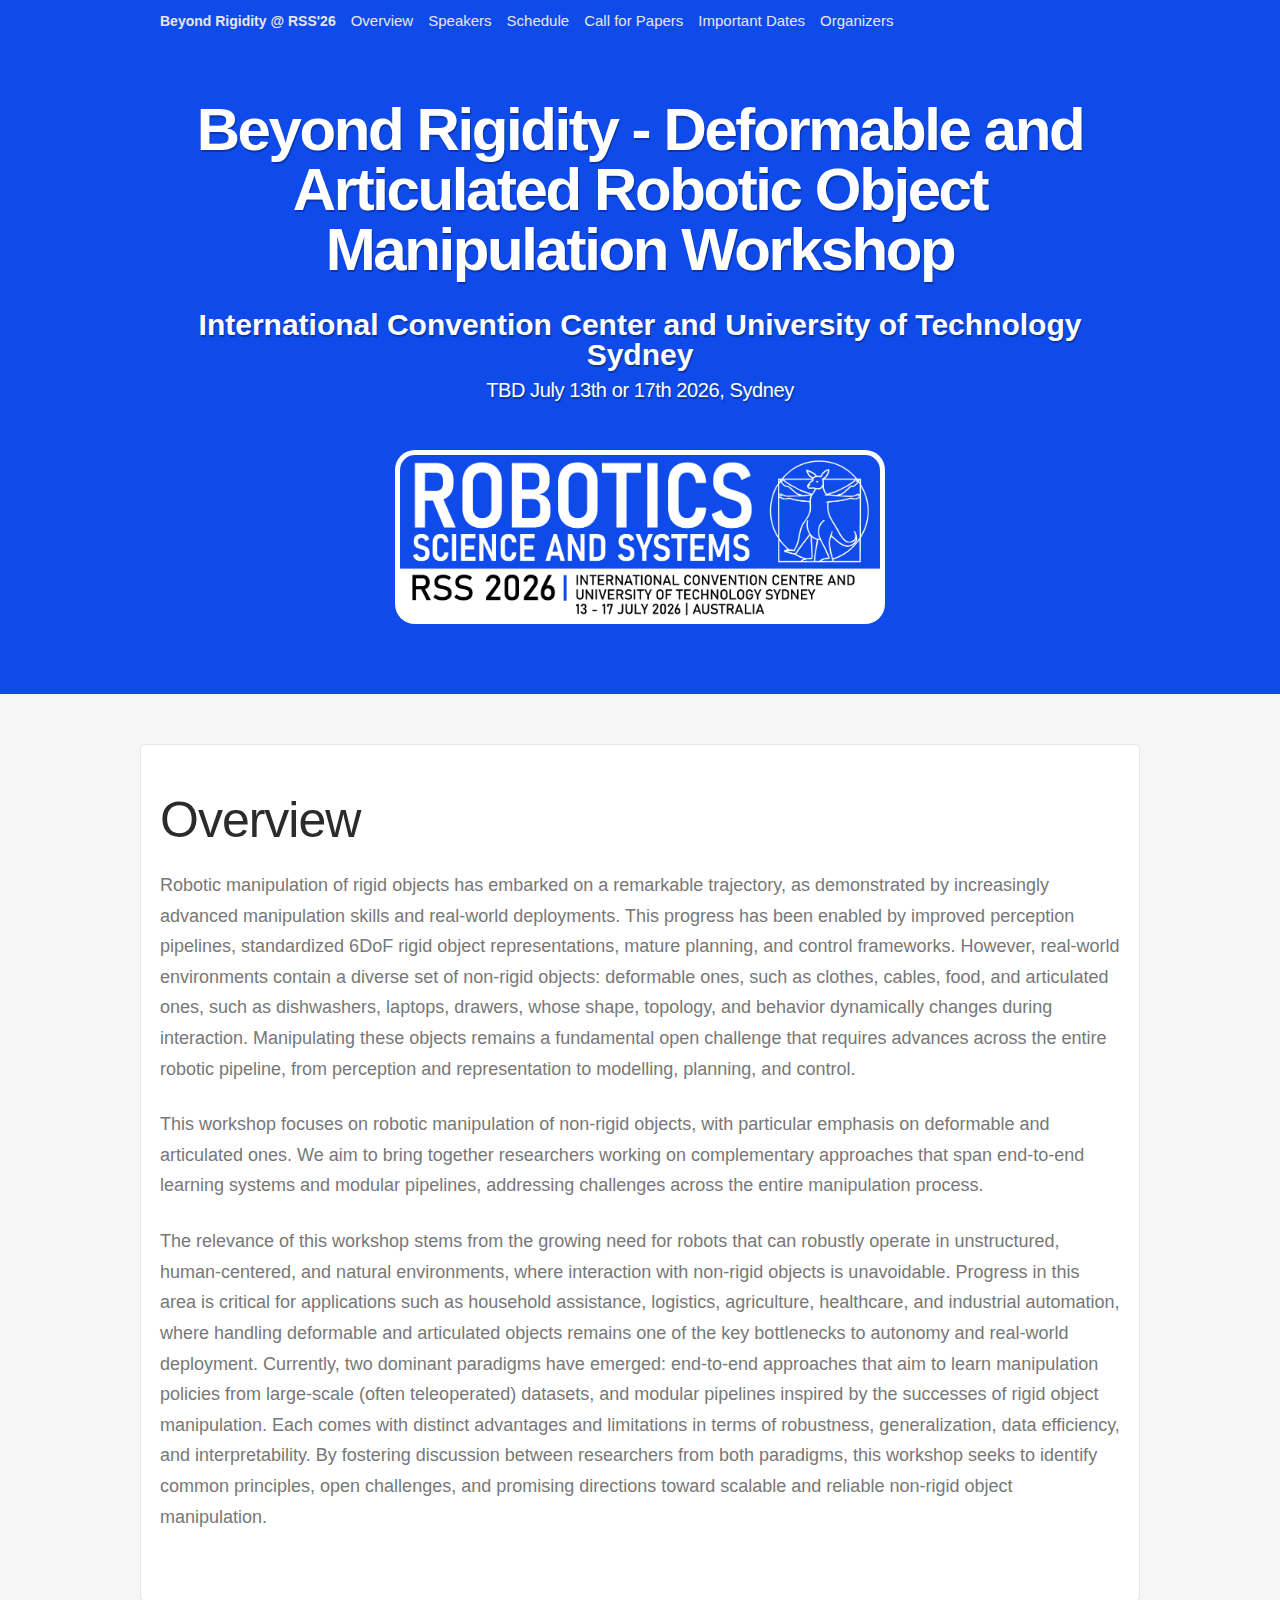
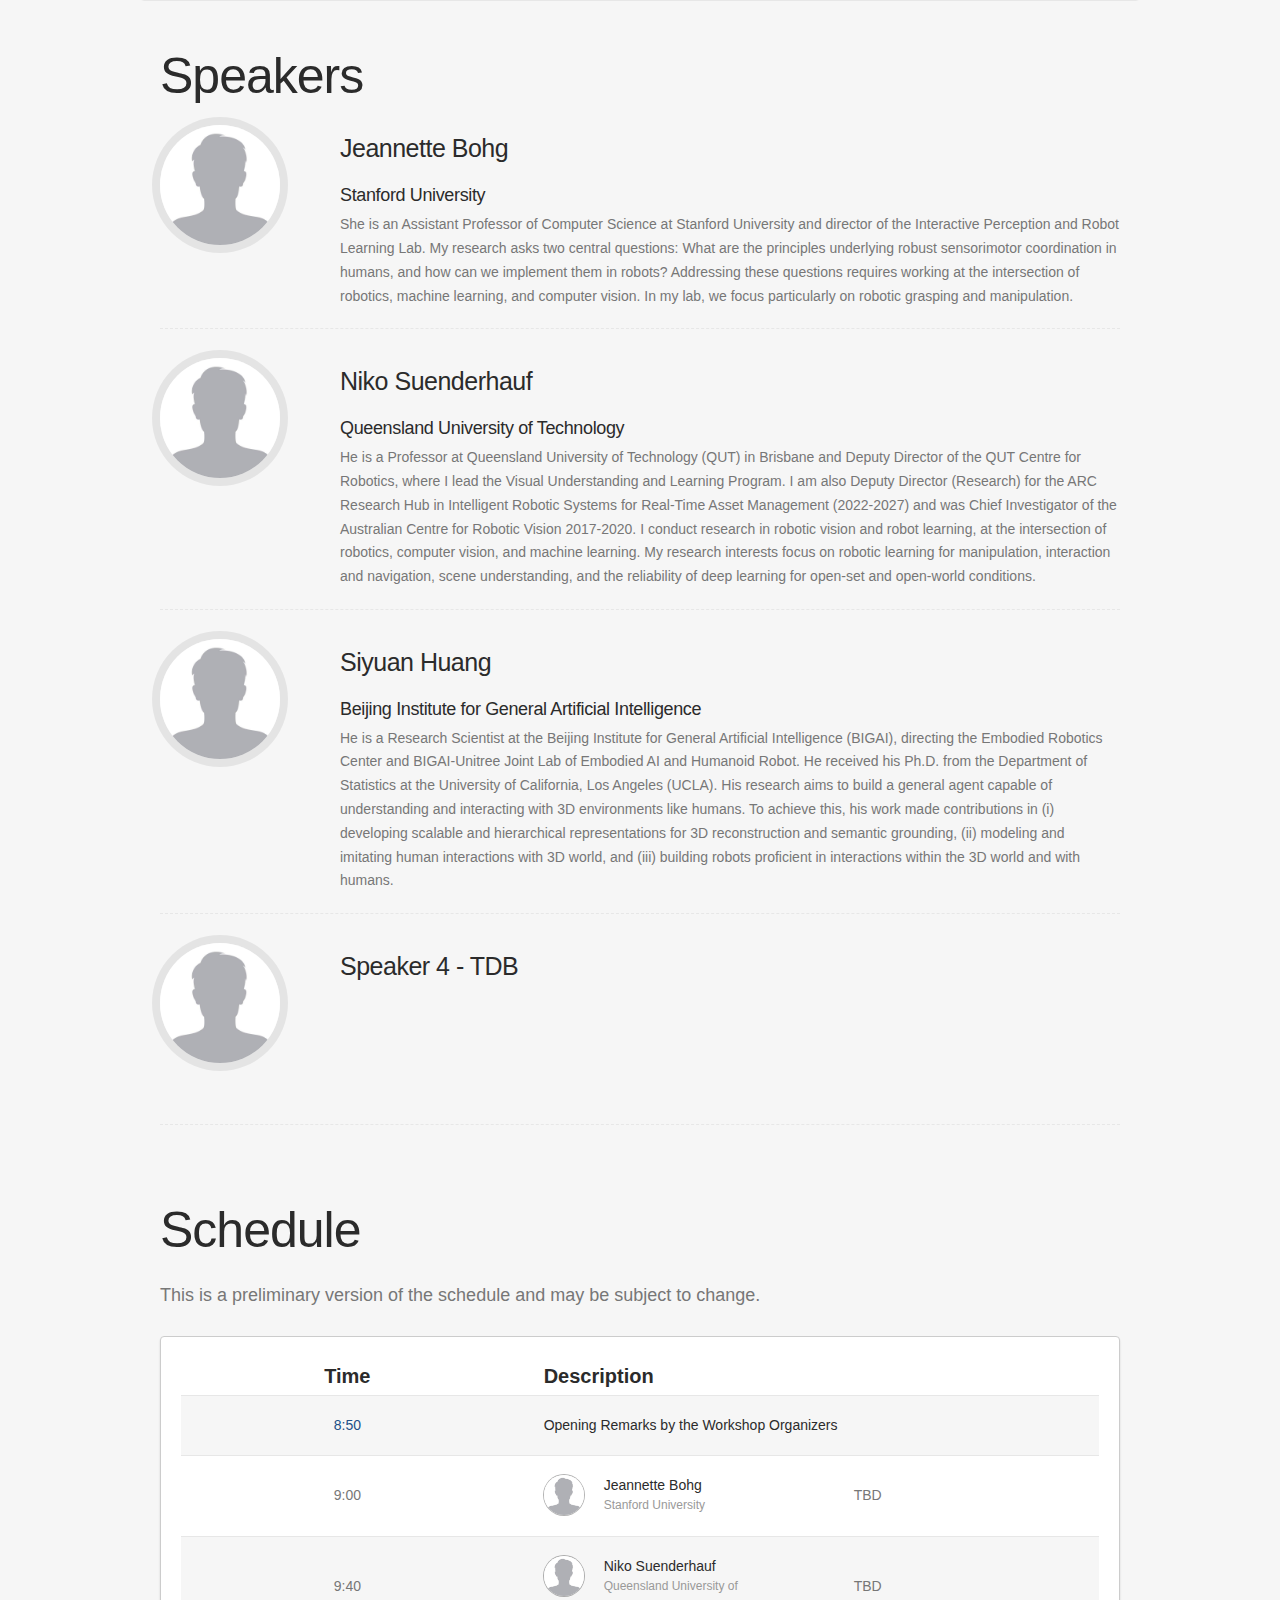
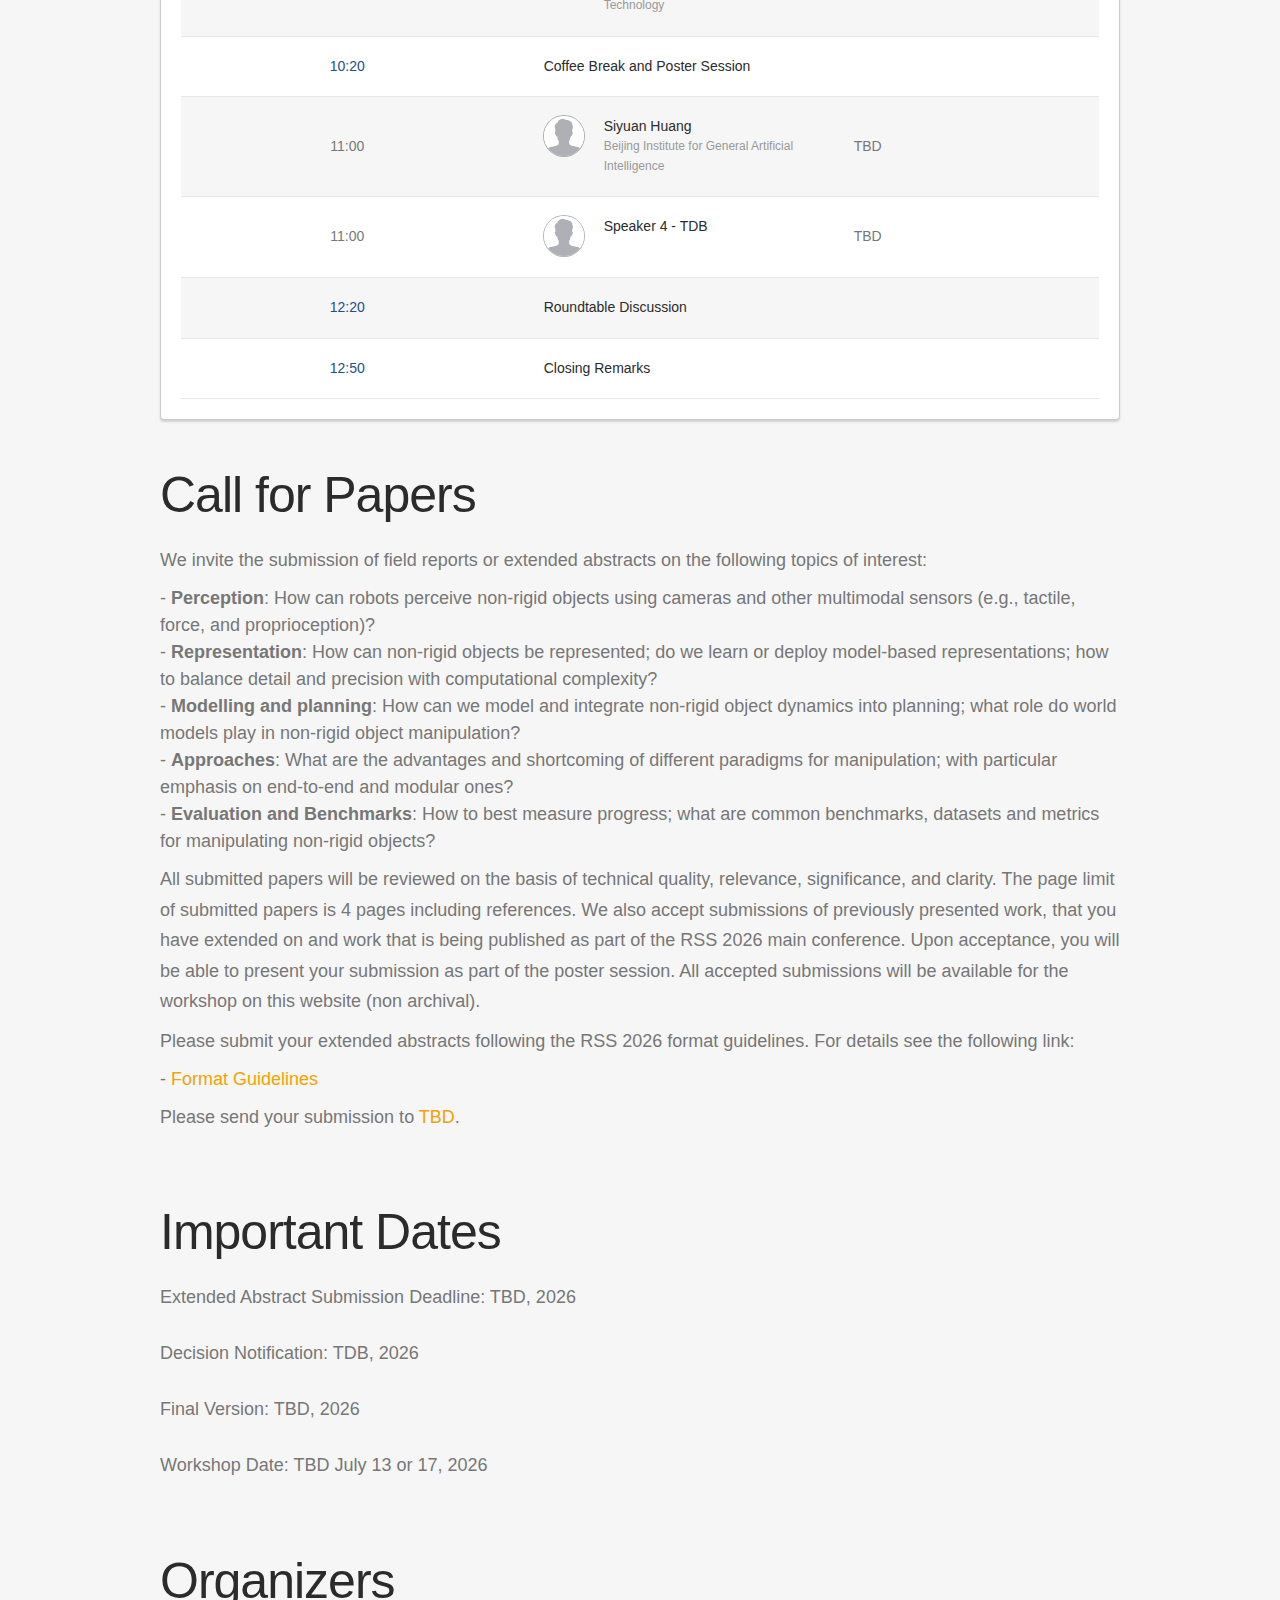
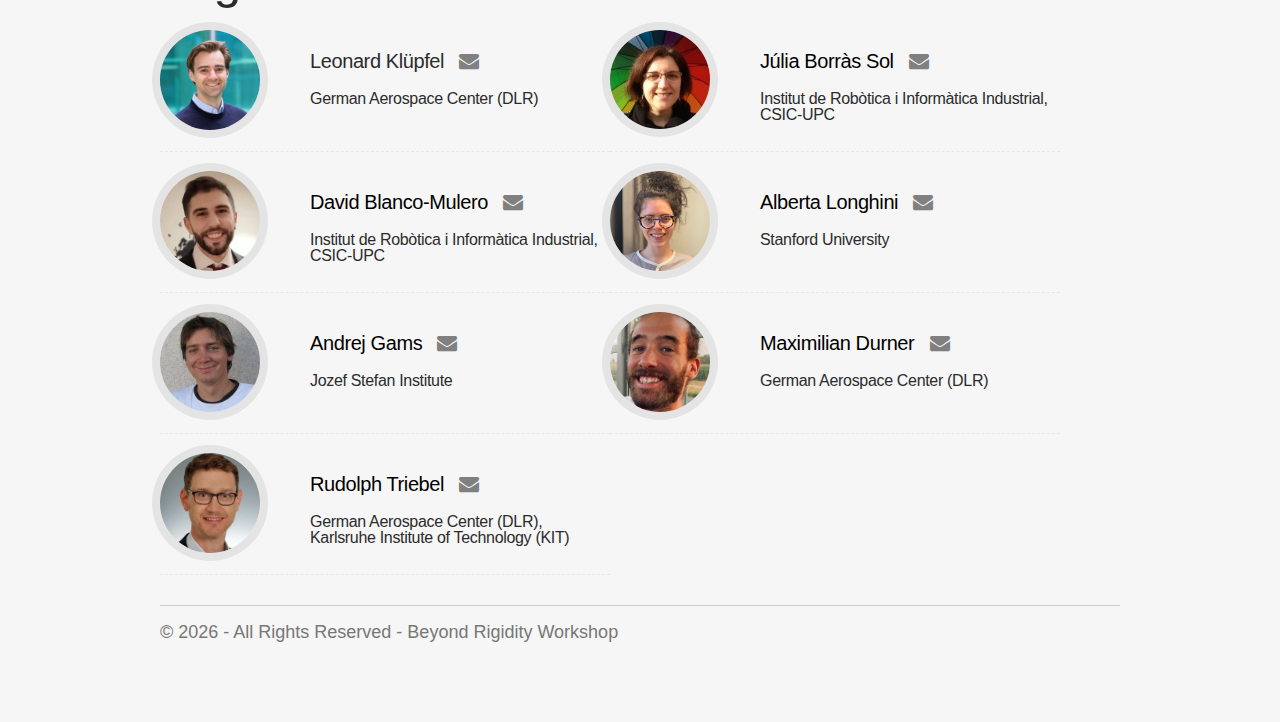
<file: index.html>
<!doctype html><html itemscope itemtype=http://schema.org/Event><head><meta name=generator content="Hugo 0.155.3"><title itemprop=name>Beyond Rigidity - Deformable and Articulated Robotic Object Manipulation Workshop</title><meta charset=utf-8><meta name=author content="Beyond Rigidity - Deformable and Articulated Robotic Object Manipulation Workshop"><meta name=description content><meta name=viewport content="width=device-width"><meta http-equiv=X-UA-Compatible content="IE=edge,chrome=1"><meta property="og:url" content="https://rss2026-beyond-rigidity.github.io/"><meta property="og:site_name" content="Beyond Rigidity"><meta property="og:title" content="Beyond Rigidity"><meta property="og:locale" content="en"><meta property="og:type" content="website"><meta property="og:image" content="https://rss2026-beyond-rigidity.github.io/img/RSS2026-logo.png"><meta name=twitter:card content="summary_large_image"><meta name=twitter:image content="https://rss2026-beyond-rigidity.github.io/img/RSS2026-logo.png"><meta name=twitter:title content="Beyond Rigidity"><link rel="shortcut icon" href=https://rss2026-beyond-rigidity.github.io/img/favicon.ico type=image/x-icon><link rel=apple-touch-icon href=https://rss2026-beyond-rigidity.github.io/img/RSS2026-logo.png><link rel=stylesheet type=text/css href=https://rss2026-beyond-rigidity.github.io/css/main.css><link rel=stylesheet type=text/css href=https://rss2026-beyond-rigidity.github.io/css/font-awesome.min.css></head><body><div class=global><nav id=nav><ul class=wrapper><li class=nav-item-title><a href=# title="Beyond Rigidity @ RSS'26" class=nav-link-title>Beyond Rigidity @ RSS'26</a></li><li class=nav-item><a href=#about title=Overview class=nav-link>Overview</a></li><li class=nav-item><a href=#speakers title=Speakers class=nav-link>Speakers</a></li><li class=nav-item><a href=#schedule title=Schedule class=nav-link>Schedule</a></li><li class=nav-item><a href=#submission title="Call for Papers" class=nav-link>Call for Papers</a></li><li class=nav-item><a href=#dates title="Important Dates" class=nav-link>Important Dates</a></li><li class=nav-item><a href=#organizers title=Organizers class=nav-link>Organizers</a></li></ul></nav><hr><header class=header><div class=wrapper><h1 class=logo-name><a class=logo-link href=# title="Beyond Rigidity - Deformable and Articulated Robotic Object Manipulation Workshop" itemprop=name>Beyond Rigidity - Deformable and Articulated Robotic Object Manipulation Workshop</a></h1><h2 class=subtitle></h2><a href=img/floor_plan.pdf target=_blank><h1 class=location-title>International Convention Center and University of Technology Sydney</h1><h2 class=tagline>TBD July 13th or 17th 2026, Sydney</h2></a><a href=https://roboticsconference.org/ target=_blank style=outline:none><img class=title-logo src=img/RSS2026-logo.png alt></a></div></header><hr><div class=content id=content><div class=wrapper><section class=about id=about><h2 class=section-title>Overview</h2><p>Robotic manipulation of rigid objects has embarked on a remarkable trajectory, as demonstrated by increasingly advanced manipulation skills and real-world deployments. This progress has been enabled by improved perception pipelines, standardized 6DoF rigid object representations, mature planning, and control frameworks. However, real-world environments contain a diverse set of non-rigid objects: deformable ones, such as clothes, cables, food, and articulated ones, such as dishwashers, laptops, drawers, whose shape, topology, and behavior dynamically changes during interaction. Manipulating these objects remains a fundamental open challenge that requires advances across the entire robotic pipeline, from perception and representation to modelling, planning, and control.</p><p>This workshop focuses on robotic manipulation of non-rigid objects, with particular emphasis on deformable and articulated ones. We aim to bring together researchers working on complementary approaches that span end-to-end learning systems and modular pipelines, addressing challenges across the entire manipulation process.</p><p>The relevance of this workshop stems from the growing need for robots that can robustly operate in unstructured, human-centered, and natural environments, where interaction with non-rigid objects is unavoidable. Progress in this area is critical for applications such as household assistance, logistics, agriculture, healthcare, and industrial automation, where handling deformable and articulated objects remains one of the key bottlenecks to autonomy and real-world deployment. Currently, two dominant paradigms have emerged: end-to-end approaches that aim to learn manipulation policies from large-scale (often teleoperated) datasets, and modular pipelines inspired by the successes of rigid object manipulation. Each comes with distinct advantages and limitations in terms of robustness, generalization, data efficiency, and interpretability. By fostering discussion between researchers from both paradigms, this workshop seeks to identify common principles, open challenges, and promising directions toward scalable and reliable non-rigid object manipulation.</p><div><br><br></div></section><section class=speakers id=speakers><h2 class=section-title>Speakers</h2><ul class=speakers-list><li class=speakers-item itemprop=performer itemscope itemtype=http://schema.org/Person><span class=speaker-photo><img class=photo src=https://rss2026-beyond-rigidity.github.io/img/tbd.jpg alt="Jeannette Bohg" itemprop=image></span><h3 class=speakers-name><span>Jeannette Bohg</span>
<a href target=_blank title></a></h3><h3 class=speakers-university>Stanford University</h3><p class=speakers-bio>She is an Assistant Professor of Computer Science at Stanford University and director of the Interactive Perception and Robot Learning Lab. My research asks two central questions: What are the principles underlying robust sensorimotor coordination in humans, and how can we implement them in robots? Addressing these questions requires working at the intersection of robotics, machine learning, and computer vision. In my lab, we focus particularly on robotic grasping and manipulation.</p></li><li class=speakers-item itemprop=performer itemscope itemtype=http://schema.org/Person><span class=speaker-photo><img class=photo src=https://rss2026-beyond-rigidity.github.io/img/tbd.jpg alt="Niko Suenderhauf" itemprop=image></span><h3 class=speakers-name><span>Niko Suenderhauf</span>
<a href target=_blank title></a></h3><h3 class=speakers-university>Queensland University of Technology</h3><p class=speakers-bio>He is a Professor at Queensland University of Technology (QUT) in Brisbane and Deputy Director of the QUT Centre for Robotics, where I lead the Visual Understanding and Learning Program. I am also Deputy Director (Research) for the ARC Research Hub in Intelligent Robotic Systems for Real-Time Asset Management (2022-2027) and was Chief Investigator of the Australian Centre for Robotic Vision 2017-2020. I conduct research in robotic vision and robot learning, at the intersection of robotics, computer vision, and machine learning. My research interests focus on robotic learning for manipulation, interaction and navigation, scene understanding, and the reliability of deep learning for open-set and open-world conditions.</p></li><li class=speakers-item itemprop=performer itemscope itemtype=http://schema.org/Person><span class=speaker-photo><img class=photo src=https://rss2026-beyond-rigidity.github.io/img/tbd.jpg alt="Siyuan Huang" itemprop=image></span><h3 class=speakers-name><span>Siyuan Huang</span></h3><h3 class=speakers-university>Beijing Institute for General Artificial Intelligence</h3><p class=speakers-bio>He is a Research Scientist at the Beijing Institute for General Artificial Intelligence (BIGAI), directing the Embodied Robotics Center and BIGAI-Unitree Joint Lab of Embodied AI and Humanoid Robot. He received his Ph.D. from the Department of Statistics at the University of California, Los Angeles (UCLA). His research aims to build a general agent capable of understanding and interacting with 3D environments like humans. To achieve this, his work made contributions in (i) developing scalable and hierarchical representations for 3D reconstruction and semantic grounding, (ii) modeling and imitating human interactions with 3D world, and (iii) building robots proficient in interactions within the 3D world and with humans.</p></li><li class=speakers-item itemprop=performer itemscope itemtype=http://schema.org/Person><span class=speaker-photo><img class=photo src=https://rss2026-beyond-rigidity.github.io/img/tbd.jpg alt="Speaker 4 - TDB" itemprop=image></span><h3 class=speakers-name><span>Speaker 4 - TDB</span></h3><h3 class=speakers-university></h3><p class=speakers-bio></p></li></ul></section><section class=schedule id=schedule><h2 class=section-title>Schedule</h2><p>This is a preliminary version of the schedule and may be subject to change.</p><div class=schedule-tbl><table><thead><tr><th class=schedule-time>Time</th><th class=schedule-slot>Description</th><th class=schedule-description></th></tr></thead><tbody><tr class=schedule-other><td class=schedule-time>8:50</td><td colspan=2 class=schedule-slot>Opening Remarks by the Workshop Organizers</td></tr><tr><td class=schedule-time>9:00</td><td class=schedule-slot><span class=speaker-photo><img class=photo src=https://rss2026-beyond-rigidity.github.io/img/tbd.jpg alt="Jeannette Bohg">
</span>Jeannette Bohg
<span class=speakers-company>Stanford University</span></td><td class=schedule-description>TBD</td></tr><tr><td class=schedule-time>9:40</td><td class=schedule-slot><span class=speaker-photo><img class=photo src=https://rss2026-beyond-rigidity.github.io/img/tbd.jpg alt="Niko Suenderhauf">
</span>Niko Suenderhauf
<span class=speakers-company>Queensland University of Technology</span></td><td class=schedule-description>TBD</td></tr><tr class=schedule-other><td class=schedule-time>10:20</td><td colspan=2 class=schedule-slot>Coffee Break and Poster Session</td></tr><tr><td class=schedule-time>11:00</td><td class=schedule-slot><span class=speaker-photo><img class=photo src=https://rss2026-beyond-rigidity.github.io/img/tbd.jpg alt="Siyuan Huang">
</span>Siyuan Huang
<span class=speakers-company>Beijing Institute for General Artificial Intelligence</span></td><td class=schedule-description>TBD</td></tr><tr><td class=schedule-time>11:00</td><td class=schedule-slot><span class=speaker-photo><img class=photo src=https://rss2026-beyond-rigidity.github.io/img/tbd.jpg alt="Speaker 4 - TDB">
</span>Speaker 4 - TDB
<span class=speakers-company></span></td><td class=schedule-description>TBD</td></tr><tr class=schedule-other><td class=schedule-time>12:20</td><td colspan=2 class=schedule-slot>Roundtable Discussion</td></tr><tr class=schedule-other><td class=schedule-time>12:50</td><td colspan=2 class=schedule-slot>Closing Remarks</td></tr></tbody></table></div></section><section class=submission id=submission><h2 class=section-title>Call for Papers</h2><p style=margin-bottom:.5em>We invite the submission of field reports or extended abstracts on the following topics of interest:</p><ul class=listing><li>- <strong>Perception</strong>: How can robots perceive non-rigid objects using cameras and other multimodal sensors (e.g., tactile, force, and proprioception)?</li><li>- <strong>Representation</strong>: How can non-rigid objects be represented; do we learn or deploy model-based representations; how to balance detail and precision with computational complexity?</li><li>- <strong>Modelling and planning</strong>: How can we model and integrate non-rigid object dynamics into planning; what role do world models play in non-rigid object manipulation?</li><li>- <strong>Approaches</strong>: What are the advantages and shortcoming of different paradigms for manipulation; with particular emphasis on end-to-end and modular ones?</li><li>- <strong>Evaluation and Benchmarks</strong>: How to best measure progress; what are common benchmarks, datasets and metrics for manipulating non-rigid objects?</li></ul><p style=margin-bottom:.5em>All submitted papers will be reviewed on the basis of technical quality, relevance, significance, and clarity. The page limit of submitted papers is 4 pages including references. We also accept submissions of previously presented work, that you have extended on and work that is being published as part of the RSS 2026 main conference. Upon acceptance, you will be able to present your submission as part of the poster session. All accepted submissions will be available for the workshop on this website (non archival).</p><p style=margin-bottom:.5em>Please submit your extended abstracts following the RSS 2026 format guidelines. For details see the following link:</p><ul class=listing><li>- <a href=https://roboticsconference.org/information/cfp/#paper-format>Format Guidelines</a></li></ul><p>Please send your submission to <a href=mailto:tbd>TBD</a>.</p></section><section class=dates id=dates><h2 class=section-title>Important Dates</h2><p>Extended Abstract Submission Deadline: TBD, 2026</p><p>Decision Notification: TDB, 2026</p><p>Final Version: TBD, 2026</p><p>Workshop Date: TBD July 13 or 17, 2026</p></section><section class=organizers id=organizers><h2 class=section-title>Organizers</h2><ul class=organizer-list><li class=organizer-item itemprop=performer itemscope itemtype=http://schema.org/Person><span class=organizer-photo><img class=photo src=https://rss2026-beyond-rigidity.github.io/img/lk.jpg alt="Leonard Klüpfel" itemprop=image></span><h3 class=organizer-name>Leonard Klüpfel
<a href=mailto:leonard.kluepfel@dlr.de title="Personal Site"><i class="mail fa fa-envelope" aria-hidden=true></i></a></h3><h3 class=organizer-university>German Aerospace Center (DLR)</h3></li><li class=organizer-item itemprop=performer itemscope itemtype=http://schema.org/Person><span class=organizer-photo><img class=photo src=https://rss2026-beyond-rigidity.github.io/img/jborras.jpeg alt="Júlia Borràs Sol" itemprop=image></span><h3 class=organizer-name><a class=organizer-name-url href=https://www.iri.upc.edu/people/jborras/ target=_blank title="Júlia Borràs Sol">Júlia Borràs Sol</a>
<a href=mailto:jborras@iri.upc.edu title="Personal Site"><i class="mail fa fa-envelope" aria-hidden=true></i></a></h3><h3 class=organizer-university>Institut de Robòtica i Informàtica Industrial, CSIC-UPC</h3></li><li class=organizer-item itemprop=performer itemscope itemtype=http://schema.org/Person><span class=organizer-photo><img class=photo src=https://rss2026-beyond-rigidity.github.io/img/DBM_profile.png alt="David Blanco-Mulero" itemprop=image></span><h3 class=organizer-name><a class=organizer-name-url href=https://dblanm.github.io/ target=_blank title="David Blanco-Mulero">David Blanco-Mulero</a>
<a href=mailto:david.blanco.mulero@upc.edu title="Personal Site"><i class="mail fa fa-envelope" aria-hidden=true></i></a></h3><h3 class=organizer-university>Institut de Robòtica i Informàtica Industrial, CSIC-UPC</h3></li><li class=organizer-item itemprop=performer itemscope itemtype=http://schema.org/Person><span class=organizer-photo><img class=photo src=https://rss2026-beyond-rigidity.github.io/img/alberta.jpg alt="Alberta Longhini" itemprop=image></span><h3 class=organizer-name><a class=organizer-name-url href=https://albilo17.github.io/ target=_blank title="Alberta Longhini">Alberta Longhini</a>
<a href=mailto:alberta@stanford.edu%20 title="Personal Site"><i class="mail fa fa-envelope" aria-hidden=true></i></a></h3><h3 class=organizer-university>Stanford University</h3></li><li class=organizer-item itemprop=performer itemscope itemtype=http://schema.org/Person><span class=organizer-photo><img class=photo src=https://rss2026-beyond-rigidity.github.io/img/andrej.jpeg alt="Andrej Gams" itemprop=image></span><h3 class=organizer-name><a class=organizer-name-url href=https://andrejgams.ijs.si/ target=_blank title="Andrej Gams">Andrej Gams</a>
<a href=mailto:andrej.gams@ijs.si title="Personal Site"><i class="mail fa fa-envelope" aria-hidden=true></i></a></h3><h3 class=organizer-university>Jozef Stefan Institute</h3></li><li class=organizer-item itemprop=performer itemscope itemtype=http://schema.org/Person><span class=organizer-photo><img class=photo src=https://rss2026-beyond-rigidity.github.io/img/durner.jpg alt="Maximilian Durner" itemprop=image></span><h3 class=organizer-name><a class=organizer-name-url href=https://madurner.github.io/ target=_blank title="Maximilian Durner">Maximilian Durner</a>
<a href=mailto:maximilian.durner@dlr.de title="Personal Site"><i class="mail fa fa-envelope" aria-hidden=true></i></a></h3><h3 class=organizer-university>German Aerospace Center (DLR)</h3></li><li class=organizer-item itemprop=performer itemscope itemtype=http://schema.org/Person><span class=organizer-photo><img class=photo src=https://rss2026-beyond-rigidity.github.io/img/triebel.jpg alt="Rudolph Triebel" itemprop=image></span><h3 class=organizer-name><a class=organizer-name-url href=https://www.dlr.de/en/blog/authors/rudolph-triebel target=_blank title="Rudolph Triebel">Rudolph Triebel</a>
<a href=mailto:rudolph.triebel@dlr.de title="Personal Site"><i class="mail fa fa-envelope" aria-hidden=true></i></a></h3><h3 class=organizer-university>German Aerospace Center (DLR), Karlsruhe Institute of Technology (KIT)</h3></li></ul></section><footer class=footer><hr style=display:block;width:100%><p>© 2026 - All Rights Reserved - Beyond Rigidity Workshop</p></footer></div></div></div><script>window.jQuery||document.write('<script src="https://rss2026-beyond-rigidity.github.io/js/jquery.js"><\/script>')</script></body></html>
</file>
